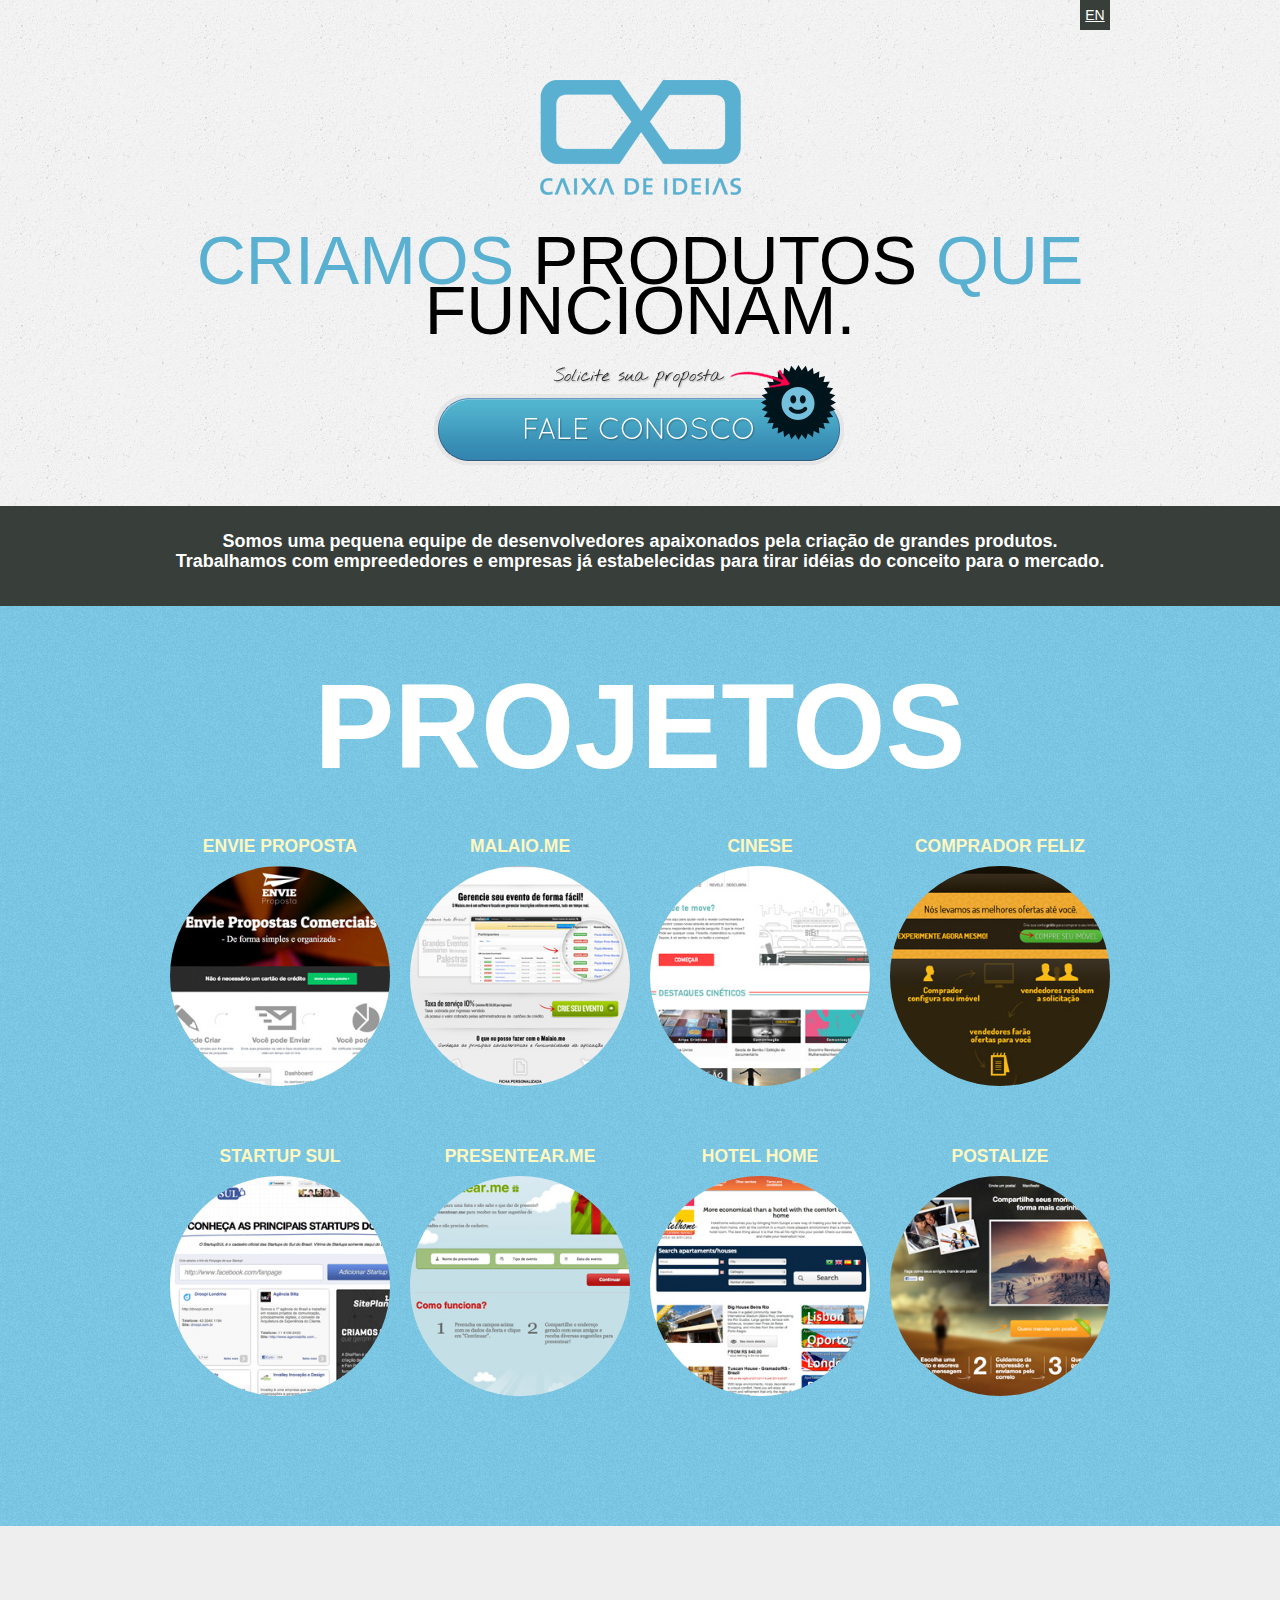
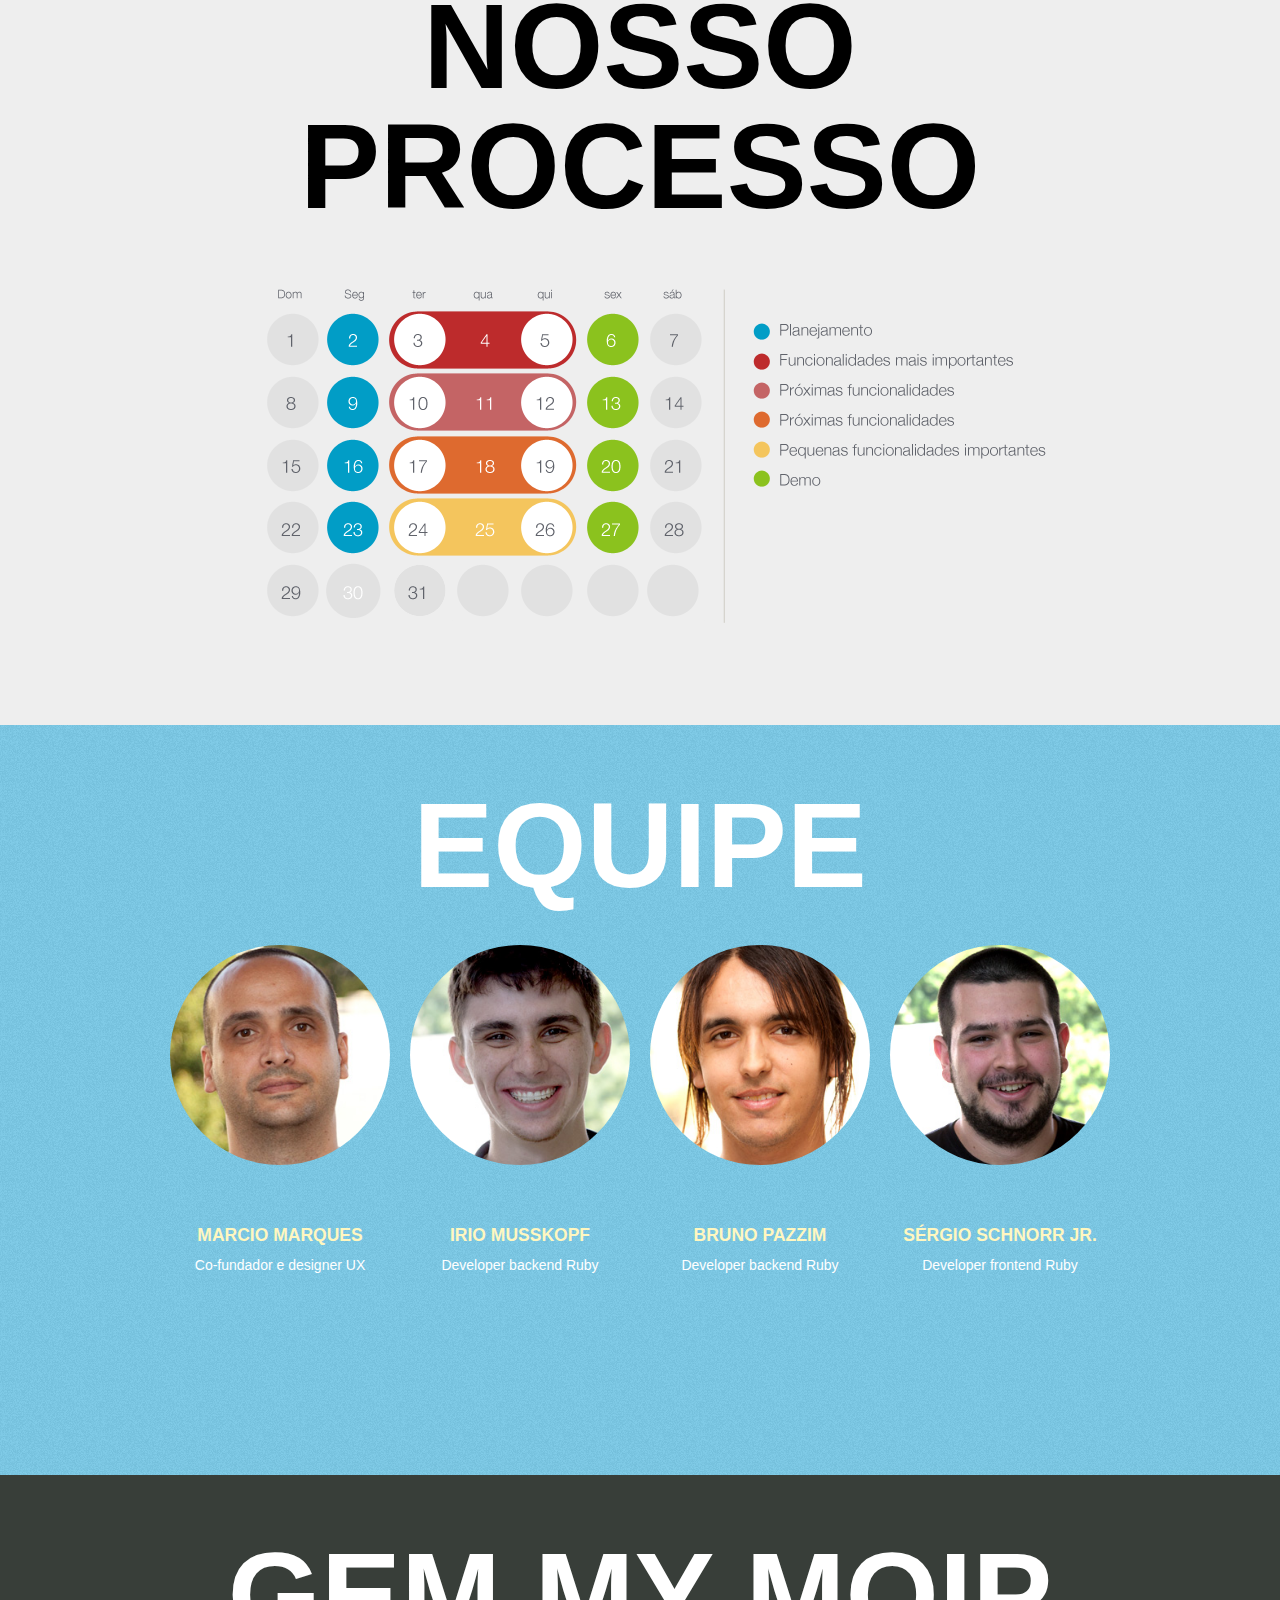
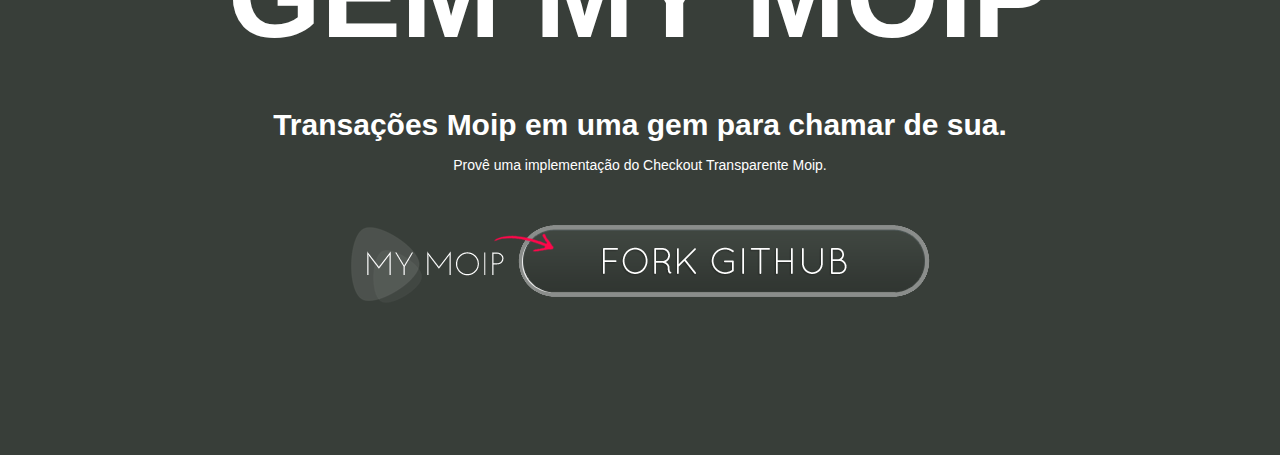
<file: html/index.html>
<!DOCTYPE html>
<html>
  <head>
    <meta charset="utf-8">
    <!--[if lt IE 9]>
      <script src="http://html5shiv.googlecode.com/svn/trunk/html5.js"></script>
      <meta content="text/html; charset=utf-8" http-equiv="Content-Type">
    <![endif]-->
    <title>CAIXA DE IDEIAS Software para produtos web. MVP e Software completo</title>
    <link href="css/bootstrap.min.css" rel="stylesheet" media="screen">
    <link href="css/styles.css" rel="stylesheet" media="screen">
    <link href="css/fonts.css" rel="stylesheet" media="screen">
      <link rel="shortcut icon" href="./assets/ico/favicon.ico">
  </head>
  <body>
    <div class="preto">
      <header id="header">
        <div class="container">
        	<div class="row">
        		<div class="span12 pull-right us">
        		  <a href="us.html">EN</a>	
        		</div><!-- Fim span -->			
        	</div><!-- Fim row -->
        </div><!-- Fim container -->
        <div class="container">
          <div class="row">
            <div class="span12 logo text-center">
              <a href="#"><img src="./assets/logo.png" alt="Caixa de Ideias"/></a>
              <h2>Criamos <span>produtos</span> que <span>funcionam.</span></h2>

            </div>
            <div class="span12">
            	<a href="contato.html" target="_parent" class="btn-call center">Solicite uma proposta</a>
            </div>
          </div>
        </div>
        <div class="o-que">
	        <div class="container">
	        	<div class="row">
	        		<div class="span12">	
	        		<h3>Somos uma pequena equipe de desenvolvedores apaixonados pela criação de grandes produtos.</h3>
	        		<h3>Trabalhamos com empreededores e empresas já estabelecidas para tirar idéias do conceito para o mercado.</h3>
	        		</div><!-- Fim span -->			
	        	</div><!-- Fim row -->
	        </div><!-- Fim container -->
        </div>
      </header>
    </div> <!-- fim preto -->
    <section class="projetos">
      <div class="container">
        <h2 class="text-center">Projetos</h2>
        <div class="row">
          <div class="span3">
            <h4 class="text-center">Envie Proposta</h4>
            <a href="http://www.envieproposta.com.br" target="_blank"><img src="./assets/envie.jpg" class="img-circle" alt="Envie proposta"></a>
          </div>
          <div class="span3">
            <h4 class="text-center">Malaio.me</h4>
            <a href="http://www.malaio.me" target="_blank"><img src="./assets/malaio.jpg" class="img-circle" alt="Malaio"></a>
          </div>
          <div class="span3">
            <h4 class="text-center">Cinese</h4>
            <a href="http://www.cinese.me" target="_blank"><img src="./assets/cinese.jpg" class="img-circle" alt="Cinese"></a>
          </div>
          <div class="span3">
            <h4 class="text-center">Comprador Feliz</h4>
            <a href="http://www.compradorfeliz.com.br" target="_blank"><img src="./assets/comprador.jpg" class="img-circle" alt="Comprador Feliz"></a>
          </div>
          <div class="span3">
            <h4 class="text-center">Startup Sul</h4>
            <a href="http://www.startupsul.com.br" target="_blank"><img src="./assets/startupsul.jpg" class="img-circle" alt="Startup Sul"></a>
          </div>
          <div class="span3">
            <h4 class="text-center">Presentear.me</h4>
            <a href="http://www.presentear.me" target="_blank"><img src="./assets/presentear.jpg" class="img-circle" alt="Presentear.me"></a>
          </div>
          <div class="span3">
            <h4 class="text-center">Hotel Home</h4>
            <a href="http://www.hotelhomebrazil.com" target="_blank"><img src="./assets/hotelhome.jpg" class="img-circle" alt="Hotel Home"></a>
          </div>
          <div class="span3">
            <h4 class="text-center">Postalize</h4>
            <a href="http://www.postalize.me" target="_blank"><img src="./assets/postalize.jpg" class="img-circle" alt="Postalize"></a>
          </div>
        </div>
      </div>
    </section>
    <section class="nosso-processo">
      <div class="container">
        <h2 class="text-center">Nosso Processo</h2>
        <div class="row">
          <div class="span12">
            <img src="assets/calendar-agile.png" alt="Nosso Processoo" width="864" height="379">
          </div>
        </div><!-- /.row -->
      </div>
    </section>
    <section class="introducao">
      <div class="container">
        <h2 class="text-center">Equipe</h2>
        <div class="row">
          <div class="span3">
            <img src="./assets/marcio.jpg" class="img-circle" alt="Marcio Marques">
            <h4 class="text-center">Marcio Marques</h4>
            <p class="text-center">Co-fundador e designer UX</p>
          </div>
          <div class="span3">
            <img src="./assets/irio.jpg" class="img-circle" alt="Irio Musskopf">
            <h4 class="text-center">Irio Musskopf</h4>
            <p class="text-center">Developer backend Ruby</p>
          </div>
          <div class="span3">
            <img src="./assets/bruno.jpg" class="img-circle" alt="Bruno Pazzim">
            <h4 class="text-center">Bruno Pazzim</h4>
            <p class="text-center">Developer backend Ruby</p>
          </div>
          <div class="span3">
            <img src="./assets/sergio.jpg" class="img-circle" alt="Sérgio Schnorr Jr.">
            <h4 class="text-center">Sérgio Schnorr Jr.</h4>
            <p class="text-center">Developer frontend Ruby</p>
          </div>
        </div>
      </div>
    </section>
    <section class="moip">
      <div class="container">
        <h2 class="text-center">Gem My Moip</h2>
      	<div class="row">
      		<div class="span12">
      			<h3> Transações Moip em uma gem para chamar de sua.</h3>
      			<p>Provê uma implementação do Checkout Transparente Moip.</p>
      			<p><a class="btn-mymoip center" href="https://github.com/Irio/mymoip" target="_blank">Fork Github</a></p>
      		</div><!-- Fim span -->			
      	</div><!-- Fim row -->
      </div><!-- Fim container -->
    </section>


    <!-- GOOGLE Analytcs
    ================================================== -->
    <script type="text/javascript">
      var _gaq = _gaq || [];
      _gaq.push(['_setAccount', 'UA-8905568-1']);
      _gaq.push(['_trackPageview']);

      (function() {
        var ga = document.createElement('script'); ga.type = 'text/javascript'; ga.async = true;
        ga.src = ('https:' == document.location.protocol ? 'https://ssl' : 'http://www') + '.google-analytics.com/ga.js';
        var s = document.getElementsByTagName('script')[0]; s.parentNode.insertBefore(ga, s);
      })();
    </script>
  </body>
</html>
</file>
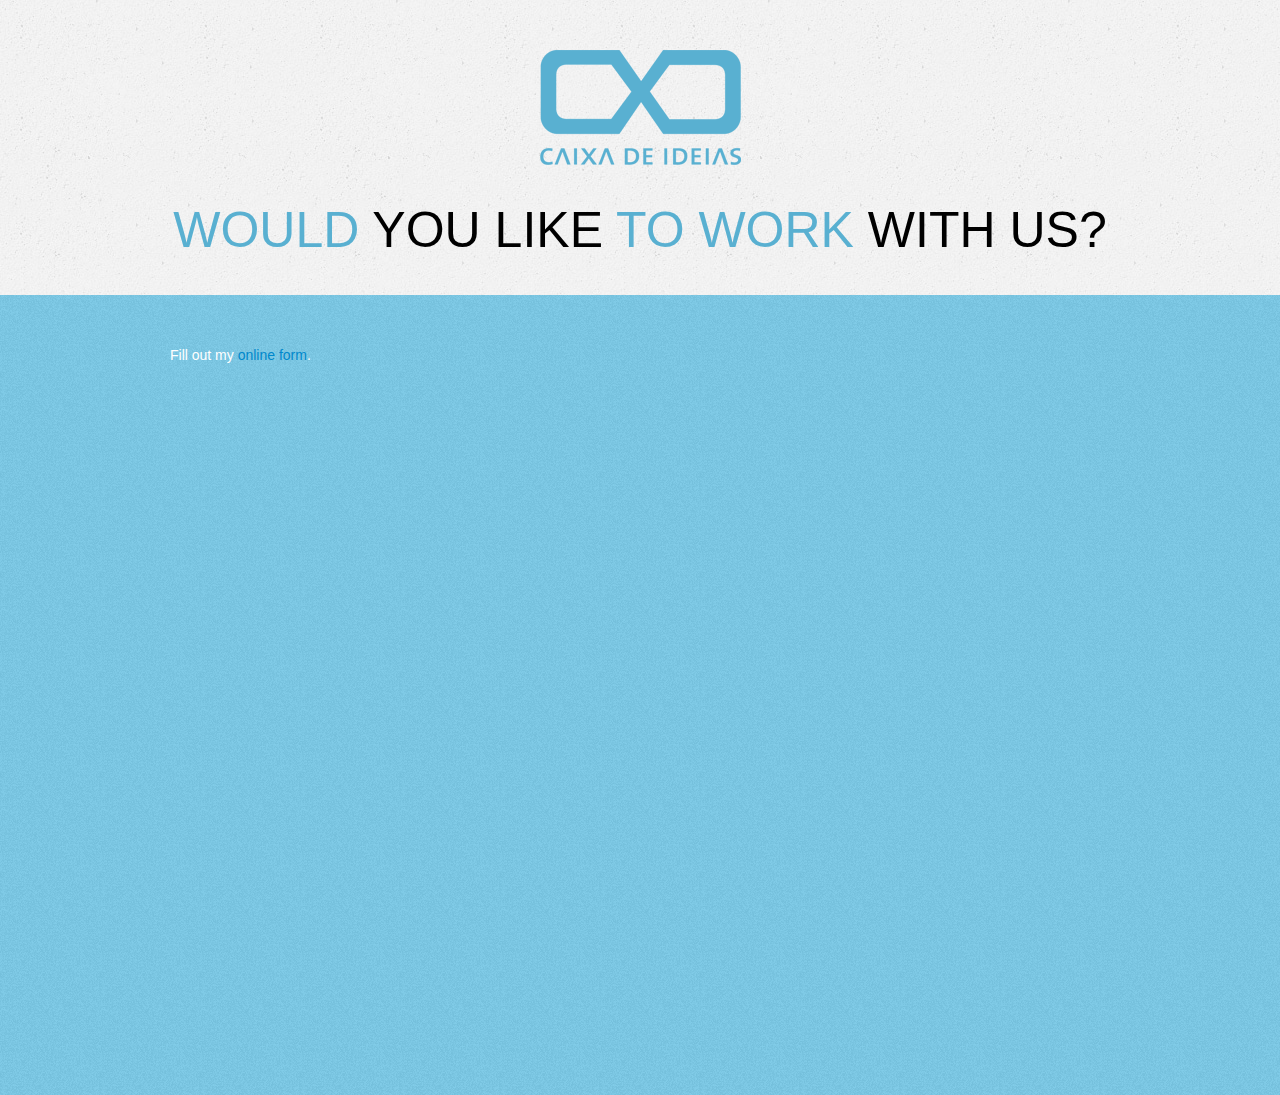
<file: html/contact.html>
<!DOCTYPE html>
<html>
  <head>
  	<meta charset="utf-8">
    <title>Contato-CAIXA DE IDEIAS Software para produtos web. MVP e Software completo</title>
    <!-- Bootstrap -->
    <link href="css/bootstrap.min.css" rel="stylesheet" media="screen">
    <link href="css/styles.css" rel="stylesheet" media="screen">
    <link href="css/fonts.css" rel="stylesheet" media="screen">
  </head>
  <body>
  	<div class="preto">
	<header id="header">
	    <div class="container">
	        <div class="row">
	            <div class="span12 logo text-center">
	                <a href="#"><img src="./assets/logo.png" alt="logo"/></a>
	                <h2 class="internas">Would <span>you like</span> to work <span>with us?</span></h2>
	            </div>
	         </div>
	    </div>	       
    </header> 
  	</div> <!-- fim preto --> 
  	<section class="introducao interna"> 
	  	<div class="container">
		    <div class="row center">
		   		<div id="wufoo-r7w8p9">
Fill out my <a href="http://caixadeideias.wufoo.com/forms/r7w8p9">online form</a>.
</div>
<script type="text/javascript">var r7w8p9;(function(d, t) {
var s = d.createElement(t), options = {
'userName':'caixadeideias', 
'formHash':'r7w8p9', 
'autoResize':true,
'height':'766',
'async':true,
'header':'hide', 
'ssl':true};
s.src = ('https:' == d.location.protocol ? 'https://' : 'http://') + 'wufoo.com/scripts/embed/form.js';
s.onload = s.onreadystatechange = function() {
var rs = this.readyState; if (rs) if (rs != 'complete') if (rs != 'loaded') return;
try { r7w8p9 = new WufooForm();r7w8p9.initialize(options);r7w8p9.display(); } catch (e) {}};
var scr = d.getElementsByTagName(t)[0], par = scr.parentNode; par.insertBefore(s, scr);
})(document, 'script');</script>
		   	</div>
		</div>
  	</section>
  	
  </body>
</html>
</file>
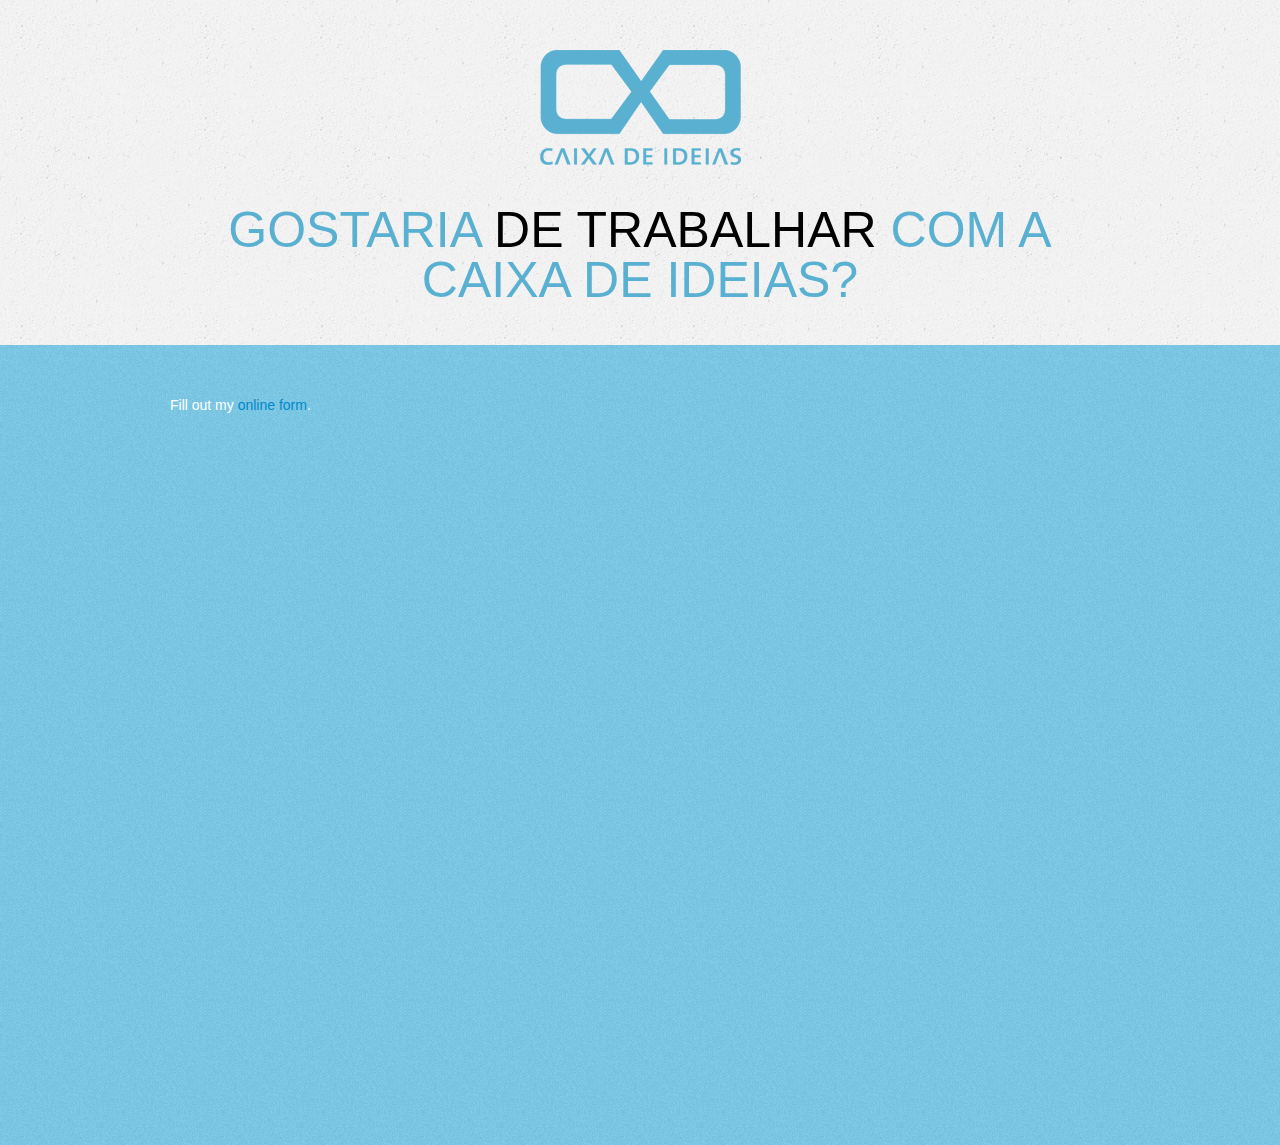
<file: html/contato.html>
<!DOCTYPE html>
<html>
  <head>
  	<meta charset="utf-8">
    <title>Contato-CAIXA DE IDEIAS Software para produtos web. MVP e Software completo</title>
    <!-- Bootstrap -->
    <link href="css/bootstrap.min.css" rel="stylesheet" media="screen">
    <link href="css/styles.css" rel="stylesheet" media="screen">
    <link href="css/fonts.css" rel="stylesheet" media="screen">
  </head>
  <body>
  	<div class="preto">
	<header id="header">
	    <div class="container">
	        <div class="row">
	            <div class="span12 logo text-center">
	                <a href="#"><img src="./assets/logo.png" alt="logo"/></a>
	                <h2 class="internas">GOSTARIA <span>DE </span> <span>TRABALHAR</span> COM A CAIXA DE IDEIAS?</h2>
	            </di>
	         </div>
	    </div>	       
    </header> 
  	</div> <!-- fim preto --> 
  	<section class="introducao interna"> 
	  	<div class="container">
		    <div class="row center">
		   		<div id="wufoo-q7p0k5">
Fill out my <a href="http://caixadeideias.wufoo.com/forms/q7p0k5">online form</a>.
</div>
<script type="text/javascript">var q7p0k5;(function(d, t) {
var s = d.createElement(t), options = {
'userName':'caixadeideias', 
'formHash':'q7p0k5', 
'autoResize':true,
'height':'766',
'async':true,
'header':'hide', 
'ssl':true};
s.src = ('https:' == d.location.protocol ? 'https://' : 'http://') + 'wufoo.com/scripts/embed/form.js';
s.onload = s.onreadystatechange = function() {
var rs = this.readyState; if (rs) if (rs != 'complete') if (rs != 'loaded') return;
try { q7p0k5 = new WufooForm();q7p0k5.initialize(options);q7p0k5.display(); } catch (e) {}};
var scr = d.getElementsByTagName(t)[0], par = scr.parentNode; par.insertBefore(s, scr);
})(document, 'script');</script>
		   	</div>
		</div>
  	</section>
  	
  </body>
</html>
</file>
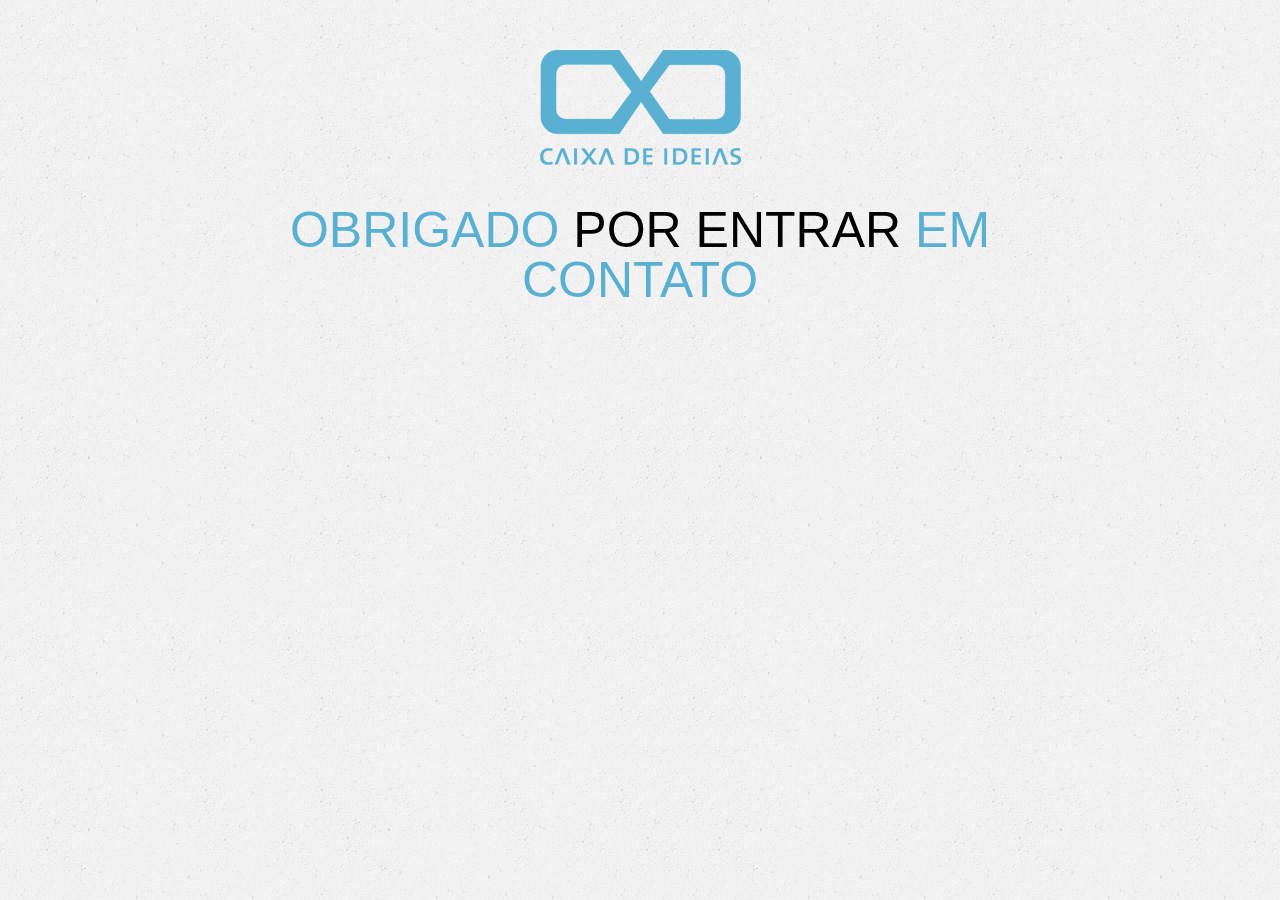
<file: html/ok.html>
<!DOCTYPE html>
<html>
  <head>
  	<meta charset="utf-8">
    <title>Contato-CAIXA DE IDEIAS Software para produtos web. MVP e Software completo</title>
    <!-- Bootstrap -->
    <link href="css/bootstrap.min.css" rel="stylesheet" media="screen">
    <link href="css/styles.css" rel="stylesheet" media="screen">
    <link href="css/fonts.css" rel="stylesheet" media="screen">
  </head>
  <body>
  	<div class="preto">
	<header id="header">
	    <div class="container">
	        <div class="row">
	            <div class="span12 logo text-center">
	                <a href="#"><img src="./assets/logo.png" alt="logo"/></a>
	                <h2 class="internas">OBRIGADO <span>POR </span> <span>ENTRAR</span> EM CONTATO</h2>
	            </di>
	         </div>
	    </div>	       
    </header> 
  	</div> <!-- fim preto --> 
  	<!-- Google Code for Lead Conversion Page -->
    <script type="text/javascript">
    /* <![CDATA[ */
    var google_conversion_id = 992129520;
    var google_conversion_language = "en";
    var google_conversion_format = "3";
    var google_conversion_color = "ffffff";
    var google_conversion_label = "D2KQCPCD9QMQ8OOK2QM";
    var google_conversion_value = 01;
    /* ]]> */
    </script>
    <script type="text/javascript" src="http://www.googleadservices.com/pagead/conversion.js">
    </script>
    <noscript>
    <div style="display:inline;">
    <img height="1" width="1" style="border-style:none;" alt="" src="http://www.googleadservices.com/pagead/conversion/992129520/?value=01&amp;label=D2KQCPCD9QMQ8OOK2QM&amp;guid=ON&amp;script=0"/>
    </div>
    </noscript>
  </body>
</html>
</file>
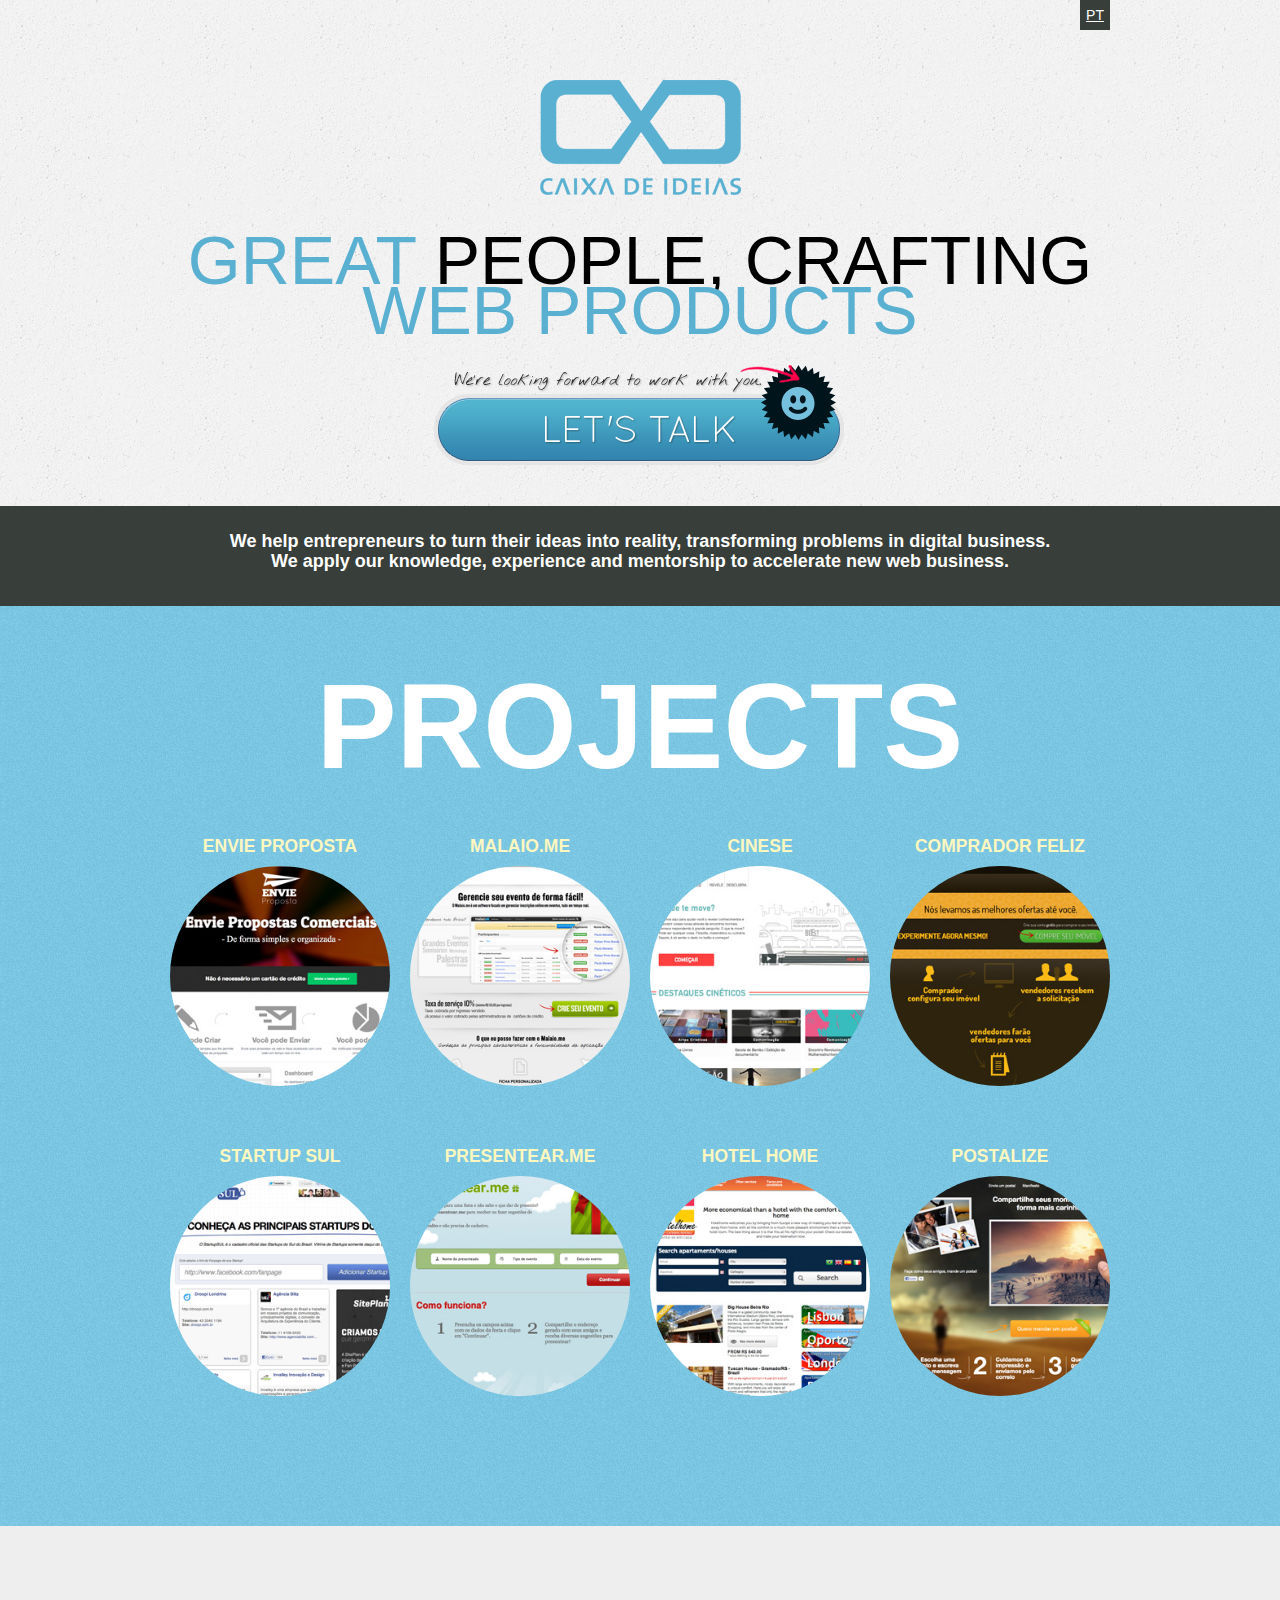
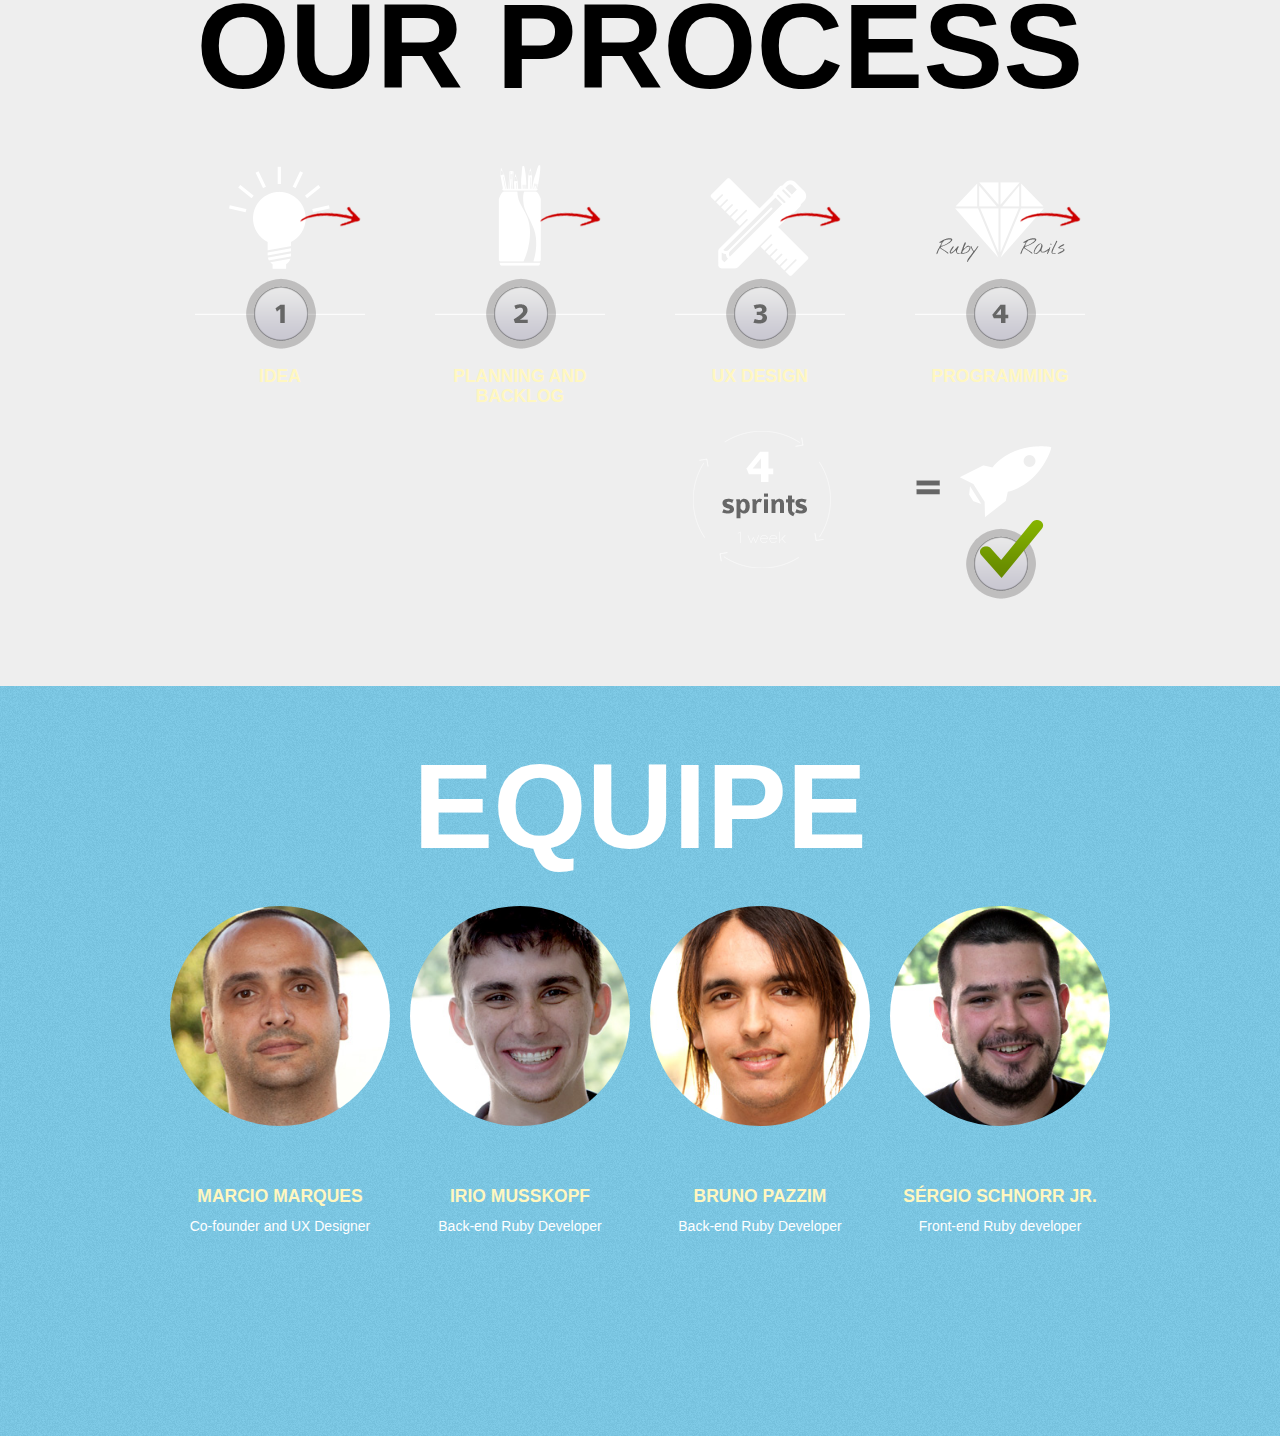
<file: html/us.html>
<!DOCTYPE html>
<html>
  <head>
    <meta charset="utf-8">
    <!--[if lt IE 9]>
      <script src="http://html5shiv.googlecode.com/svn/trunk/html5.js"></script>
      <meta content="text/html; charset=utf-8" http-equiv="Content-Type">
    <![endif]-->
    <title>CAIXA DE IDEIAS - Taking Ideas Further</title>
    <link href="css/bootstrap.min.css" rel="stylesheet" media="screen">
    <link href="css/styles.css" rel="stylesheet" media="screen">
    <link href="css/fonts.css" rel="stylesheet" media="screen">
      <link rel="shortcut icon" href="./assets/ico/favicon.ico">
  </head>
  <body>
    <div class="preto">
      <header id="header">
      <div class="container">
        	<div class="row">
        		<div class="span12 pull-right us">
        		  <a href="http://caixadeideias.com.br">PT</a>	
        		</div><!-- Fim span -->			
        	</div><!-- Fim row -->
        </div><!-- Fim container -->
        <div class="container">
          <div class="row">
            <div class="span12 logo text-center">
              <a href="#"><img src="./assets/logo.png" alt="Caixa de Ideias"/></a>
              <h2>Great <span>People,</span> <span>Crafting</span> Web Products</h2>
            </div>
            <div class="span12">
            	<a href="contact.html" target="_parent" class="btn-call-us center">Talk</a>
            </div>
          </div>
        </div>
        <div class="o-que">
	        <div class="container">
	        	<div class="row">
	        		<div class="span12">	
	        			<h3>We help entrepreneurs to turn their ideas into reality, transforming problems in digital business.</h3>
	        			<h3>We apply our knowledge, experience and mentorship to accelerate new web business.</h3>
	        		</div><!-- Fim span -->			
	        	</div><!-- Fim row -->
	        </div><!-- Fim container -->
        </div>
      </header>
    </div> <!-- fim preto -->
    <section class="projetos">
      <div class="container">
        <h2 class="text-center">Projects</h2>
        <div class="row">
          <div class="span3">
            <h4 class="text-center">Envie Proposta</h4>
            <a href="http://www.envieproposta.com.br" target="_blank"><img src="./assets/envie.jpg" class="img-circle" alt="Envie proposta"></a>
          </div>
          <div class="span3">
            <h4 class="text-center">Malaio.me</h4>
            <a href="http://www.malaio.me" target="_blank"><img src="./assets/malaio.jpg" class="img-circle" alt="Malaio"></a>
          </div>
          <div class="span3">
            <h4 class="text-center">Cinese</h4>
            <a href="http://www.cinese.me" target="_blank"><img src="./assets/cinese.jpg" class="img-circle" alt="Cinese"></a>
          </div>
          <div class="span3">
            <h4 class="text-center">Comprador Feliz</h4>
            <a href="http://www.compradorfeliz.com.br" target="_blank"><img src="./assets/comprador.jpg" class="img-circle" alt="Comprador Feliz"></a>
          </div>
          <div class="span3">
            <h4 class="text-center">Startup Sul</h4>
            <a href="http://www.startupsul.com.br" target="_blank"><img src="./assets/startupsul.jpg" class="img-circle" alt="Startup Sul"></a>
          </div>
          <div class="span3">
            <h4 class="text-center">Presentear.me</h4>
            <a href="http://www.presentear.me" target="_blank"><img src="./assets/presentear.jpg" class="img-circle" alt="Presentear.me"></a>
          </div>
          <div class="span3">
            <h4 class="text-center">Hotel Home</h4>
            <a href="http://www.hotelhomebrazil.com" target="_blank"><img src="./assets/hotelhome.jpg" class="img-circle" alt="Hotel Home"></a>
          </div>
          <div class="span3">
            <h4 class="text-center">Postalize</h4>
            <a href="http://www.postalize.me" target="_blank"><img src="./assets/postalize.jpg" class="img-circle" alt="Postalize"></a>
          </div>
        </div>
      </div>
    </section>
    <section class="nosso-processo">
      <div class="container">
        <h2 class="text-center">Our process</h2>
        <div class="row">
          <div class="span3">
            <img src="./assets/ciclo1-ico.png" alt="Ciclo: 1 - Sua ideia">
            <h4>Idea</h4>
          </div>
          <div class="span3">
            <img src="./assets/ciclo2-ico.png" alt="Ciclo: 2 - Planejamento e Backlog">
            <h4>Planning and Backlog</h4>
          </div>
          <div class="span3">
            <img src="./assets/ciclo3-ico.png" alt="Ciclo: 3 - Design UX">
            <h4>UX Design</h4>
          </div>
          <div class="span3">
            <img src="./assets/ciclo4-ico.png" alt="Ciclo: 4 - Codificação">
            <h4>Programming</h4>
          </div>
          <div class="span3">
          	<img src="./assets/ciclos.png" alt="Sprints: 5  - Sprints">
          </div>
          <div class="span3">
            <img src="./assets/ciclo5-ico.png" alt="Ciclo: 6 - Lançamento">
          </div>
          
        </div><!-- /.row -->
      </div>
    </section>

    <section class="introducao">
      <div class="container">
        <h2 class="text-center">Equipe</h2>
        <div class="row">
          <div class="span3">
            <img src="./assets/marcio.jpg" class="img-circle" alt="Marcio Marques">
            <h4 class="text-center">Marcio Marques</h4>
            <p class="text-center">Co-founder and UX Designer</p>
          </div>
          <div class="span3">
            <img src="./assets/irio.jpg" class="img-circle" alt="Irio Musskopf">
            <h4 class="text-center">Irio Musskopf</h4>
            <p class="text-center">Back-end Ruby Developer</p>
          </div>
          <div class="span3">
            <img src="./assets/bruno.jpg" class="img-circle" alt="Bruno Pazzim">
            <h4 class="text-center">Bruno Pazzim</h4>
            <p class="text-center">Back-end Ruby Developer</p>
          </div>
          <div class="span3">
            <img src="./assets/sergio.jpg" class="img-circle" alt="Sérgio Schnorr Jr.">
            <h4 class="text-center">Sérgio Schnorr Jr.</h4>
            <p class="text-center">Front-end Ruby developer</p>
          </div>
        </div>
      </div>
    </section>


    <!-- GOOGLE Analytcs
    ================================================== -->
    <script type="text/javascript">
      var _gaq = _gaq || [];
      _gaq.push(['_setAccount', 'UA-8905568-1']);
      _gaq.push(['_trackPageview']);

      (function() {
        var ga = document.createElement('script'); ga.type = 'text/javascript'; ga.async = true;
        ga.src = ('https:' == document.location.protocol ? 'https://ssl' : 'http://www') + '.google-analytics.com/ga.js';
        var s = document.getElementsByTagName('script')[0]; s.parentNode.insertBefore(ga, s);
      })();
    </script>
  </body>
</html>
</file>
<file: html/css/styles.css>
body{
	color: white;
	background: url(../assets/bg-body.jpg);
	background-attachment: fixed;
}
.text-center{
	text-align: center;
}
.center{
	margin: 0 auto;
}
.logo{
	margin-top: 50px;
}
.header{
	
}

.logo h2{
	color: #59b0d1;
	font-family: Voltaire, sans-serif;
	font-size: 68px;
	font-weight: normal;
	line-height: 50px;
	padding-top: 30px;
	text-transform: uppercase;
}

.logo h2.internas{
	color: #59b0d1;
	font-family: Voltaire, sans-serif;
	font-size: 50px;
	font-weight: normal;
	line-height: 50px;
	padding-top: 30px;
	padding-bottom: 30px;
}

.logo h2 span{
	color: black;
}

.logo h3{
	font-family: Voltaire, sans-serif;
	font-size: 18px;
	color: white;
	line-height: 10px;
	/* background: #1f4784; */
}

a.btn-call{
	width: 414px;
	min-height: 121px;
	display: block;
	background: url(../assets/bt-call.png) no-repeat;
	margin-top: 20px;
	margin-bottom: 20px;
	text-indent: -9999px;
}

a:hover.btn-call {
	background: url(../assets/bt-call-hover.png) no-repeat;
}

a.btn-call-us{
	width: 414px;
	min-height: 121px;
	display: block;
	background: url(../assets/bt-call-us.png) no-repeat;
	margin-top: 20px;
	margin-bottom: 20px;
	text-indent: -9999px;
}

a:hover.btn-call-us {
	background: url(../assets/bt-call-us-hover.png) no-repeat;
}

.o-que{
	width: 100%;
	min-height: 80px;
	background: #383e39;
	padding-top: 20px;
}

.o-que h3{
	font-size: 18px;
	line-height: 10px;
	text-align: center;
}

section{
	min-height: 500px;	
}

section h2{
	font-family: Voltaire, sans-serif;
	font-size: 120px;
	margin-top: 60px;
	line-height: 120px;
	text-transform: uppercase;
	padding-bottom: 30px;
}

section h3{
	font-size: 30px;
}	

.interna{
	padding-top: 50px;
}

.container h4{
	font-family: Voltaire, sans-serif;
	color: #fff7c0;
	line-height: 20px;
	text-transform: uppercase;
}

.projetos{
	min-height: 700px;
	padding-bottom: 80px;
	background: url(../assets/bg-azul-claro.png);
}

.introducao{
	min-height: 700px;
	padding-bottom: 50px;
	background: url(../assets/bg-azul-claro.png);
}

.nosso-processo{
	padding-bottom: 80px;
	background: #eee;
	text-align: center;
}

.nosso-processo h2{
  color: black;
}

.img-circle{
	margin-bottom: 50px;
}

.hero-unit{
	margin-top: 50px;
	background: white;
	padding: 15px;
	border-radius: 4px;
}

.modal-backdrop {
  position: fixed;
  top: 0;
  right: 0;
  bottom: 0;
  left: 0;
  z-index: 1040;
  background-color: #000000;
}
.modal-backdrop.fade {
  opacity: 0;
}
.modal-backdrop,
.modal-backdrop.fade.in {
  opacity: 0.8;
  filter: alpha(opacity=80);
}
.modal {
  position: fixed;
  top: 10%;
  left: 50%;
  z-index: 1050;
  width: 560px;
  margin-left: -280px;
  background-color: #ffffff;
  border: 1px solid #999;
  border: 1px solid rgba(0, 0, 0, 0.3);
  *border: 1px solid #999;
  /* IE6-7 */

  -webkit-border-radius: 6px;
  -moz-border-radius: 6px;
  border-radius: 6px;
  -webkit-box-shadow: 0 3px 7px rgba(0, 0, 0, 0.3);
  -moz-box-shadow: 0 3px 7px rgba(0, 0, 0, 0.3);
  box-shadow: 0 3px 7px rgba(0, 0, 0, 0.3);
  -webkit-background-clip: padding-box;
  -moz-background-clip: padding-box;
  background-clip: padding-box;
  outline: none;
}
.modal.fade {
  -webkit-transition: opacity .3s linear, top .3s ease-out;
  -moz-transition: opacity .3s linear, top .3s ease-out;
  -o-transition: opacity .3s linear, top .3s ease-out;
  transition: opacity .3s linear, top .3s ease-out;
  top: -25%;
}
.modal.fade.in {
  top: 10%;
}
.modal-header {
  padding: 9px 15px;
  border-bottom: 1px solid #eee;
}
.modal-header .close {
  margin-top: 2px;
}
.modal-header h3 {
  margin: 0;
  line-height: 30px;
}
.modal-body {
  position: relative;
  overflow-y: auto;
  max-height: 400px;
  padding: 15px;
}
.modal-form {
  margin-bottom: 0;
}
.modal-footer {
  padding: 14px 15px 15px;
  margin-bottom: 0;
  text-align: right;
  background-color: #f5f5f5;
  border-top: 1px solid #ddd;
  -webkit-border-radius: 0 0 6px 6px;
  -moz-border-radius: 0 0 6px 6px;
  border-radius: 0 0 6px 6px;
  -webkit-box-shadow: inset 0 1px 0 #ffffff;
  -moz-box-shadow: inset 0 1px 0 #ffffff;
  box-shadow: inset 0 1px 0 #ffffff;
  *zoom: 1;
}
.modal-footer:before,
.modal-footer:after {
  display: table;
  content: "";
  line-height: 0;
}
.modal-footer:after {
  clear: both;
}
.modal-footer .btn + .btn {
  margin-left: 5px;
  margin-bottom: 0;
}
.modal-footer .btn-group .btn + .btn {
  margin-left: -1px;
}
.modal-footer .btn-block + .btn-block {
  margin-left: 0;
}

.modal-form{
	width: 570px;
	margin: 0 auto;
	border-radius: 4px;
	margin-top: 50px;
	background: white url(../assets/bg-form.png) no-repeat;
}

.logo-form{
	margin-top: 20px;
}

.topo-form{
	min-height: 300px;
}

#footer {
	width: 100%;
	min-height: 300px;
	position: relative;
	margin: 0 auto;
	background: #efefef url(../assets/bg-body.jpg);
}

.us{
  width: 30px;
  background: #383e39;
  min-height: 30px;
  line-height: 30px;
  text-align: center;
}

.us a{
  color: white;
  text-decoration: underline;
}

.us a:hover{
  color: #1176b4;
  text-decoration: none;
}

.moip{
  padding-bottom: 80px;
	background: #383e39;
	text-align: center;
}

a.btn-mymoip{
	width: 579px;
	min-height: 78px;
	display: block;
	background: url(../assets/bt-mymoip.png) no-repeat;
	margin-top: 50px;
	text-indent: -9999px;
	text-align: center;
}

a:hover.btn-mymoip {
	background: url(../assets/bt-mymoip-hover.png) no-repeat;
}
</file>
<file: html/css/fonts.css>
/** Generated by FG **/
@font-face {
	font-family: 'Chunkfive';
	src: url('fonts/Chunkfive.eot');
	src: local('☺'), url('fonts/Chunkfive.woff') format('woff'), url('fonts/Chunkfive.ttf') format('truetype'), url('fonts/Chunkfive.svg') format('svg');
	font-weight: normal;
	font-style: normal;
}

@font-face {
	font-family: 'Quicksand_Book';
	src: url('fonts/Quicksand_Book.eot');
	src: local('☺'), url('fonts/Quicksand_Book.woff') format('woff'), url('fonts/Quicksand_Book.ttf') format('truetype'), url('fonts/Quicksand_Book.svg') format('svg');
	font-weight: normal;
	font-style: normal;
}

@font-face {
  font-family: 'Voltaire';
  font-style: normal;
  font-weight: 400;
  src: local('Voltaire'), url(http://themes.googleusercontent.com/static/fonts/voltaire/v3/ag0Q3_6hjQFerbCN2Eewq3YhjbSpvc47ee6xR_80Hnw.woff) format('woff');
}
</file>
